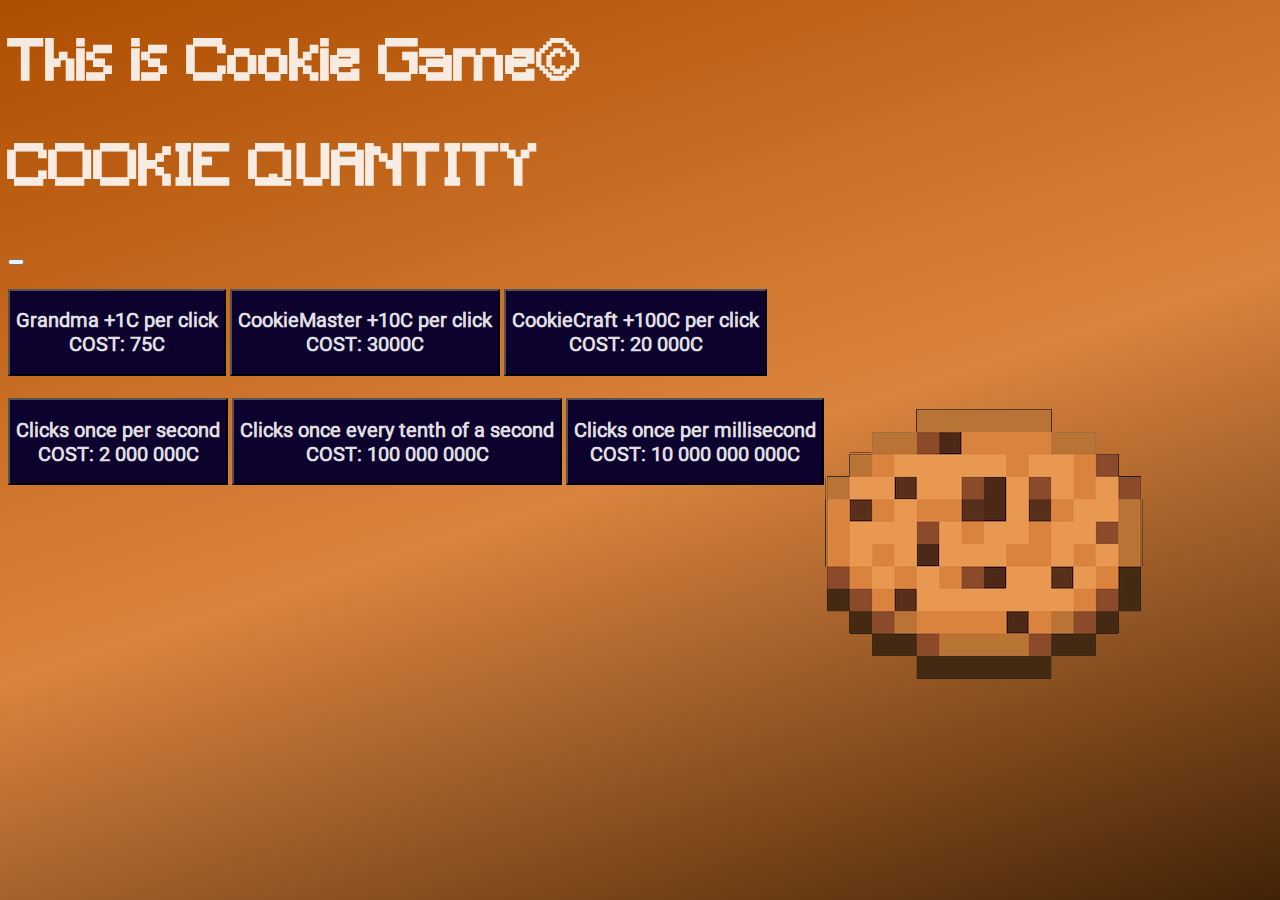
<file: games/cookiegame.html>
<!DOCTYPE html>
<html>
    <head>
        <link rel="stylesheet" href="../style.css">
        <link rel="icon" type="image/ico" href="/images/CC_favicon.ico">
        <title>Games - Cookiecraft</title>
    </head>
    <body class="pages_body">
        <h1 class="h1_pages">This is Cookie Game©</h1>
        <h2 class="h1_pages" id="CookieCounter">COOKIE QUANTITY</h2>
        <button id="CookieButton"><img class="game_cookie" alt="cookie button" src="../images/link_cookie.png"></button>
        <section></section>
        <div id="CookieSelect">
            <h2 class="game_values" id="GranNumb"></h2>
            <h2 class="game_values" id="CMNumb"></h2>
            <h2 class="game_values" id="CCNumb"></h2>
            <button class="SelectButton" id="SelectBtn1"><h2 class="CookieOptions" id="Grandma">Grandma +1C per click<br>COST: 75C</button>
            <button class="SelectButton" id="SelectBtn2"><h2 class="CookieOptions" id="CookieMaster">CookieMaster +10C per click<br>COST: 3000C</h2></button>
            <button class="SelectButton" id="SelectBtn3"><h2 class="CookieOptions" id="CookieCraft">CookieCraft +100C per click<br>COST: 20 000C</h2></button>
        </div>
        <div>
            <h2 class="game_values" id="ClickNumb"></h2>
            <h2 class="game_values" id="DragClickNumb"></h2>
            <h2 class="game_values" id="1BNumb"></h2>
            <button class="SelectButton" id="SelectBtn4"><h2 class="CookieOptions" id="Clicker">Clicks once per second<br>COST: 2 000 000C</button>
            <button class="SelectButton" id="SelectBtn5"><h2 class="CookieOptions" id="FastClicker">Clicks once every tenth of a second<br>COST: 100 000 000C</button>
            <button class="SelectButton" id="SelectBtn6"><h2 class="CookieOptions" id="1BClicker">Clicks once per millisecond<br>COST: 10 000 000 000C</button>
        </div>
        <script src="CookieGame.js"></script>
    </body>
</html>
</file>
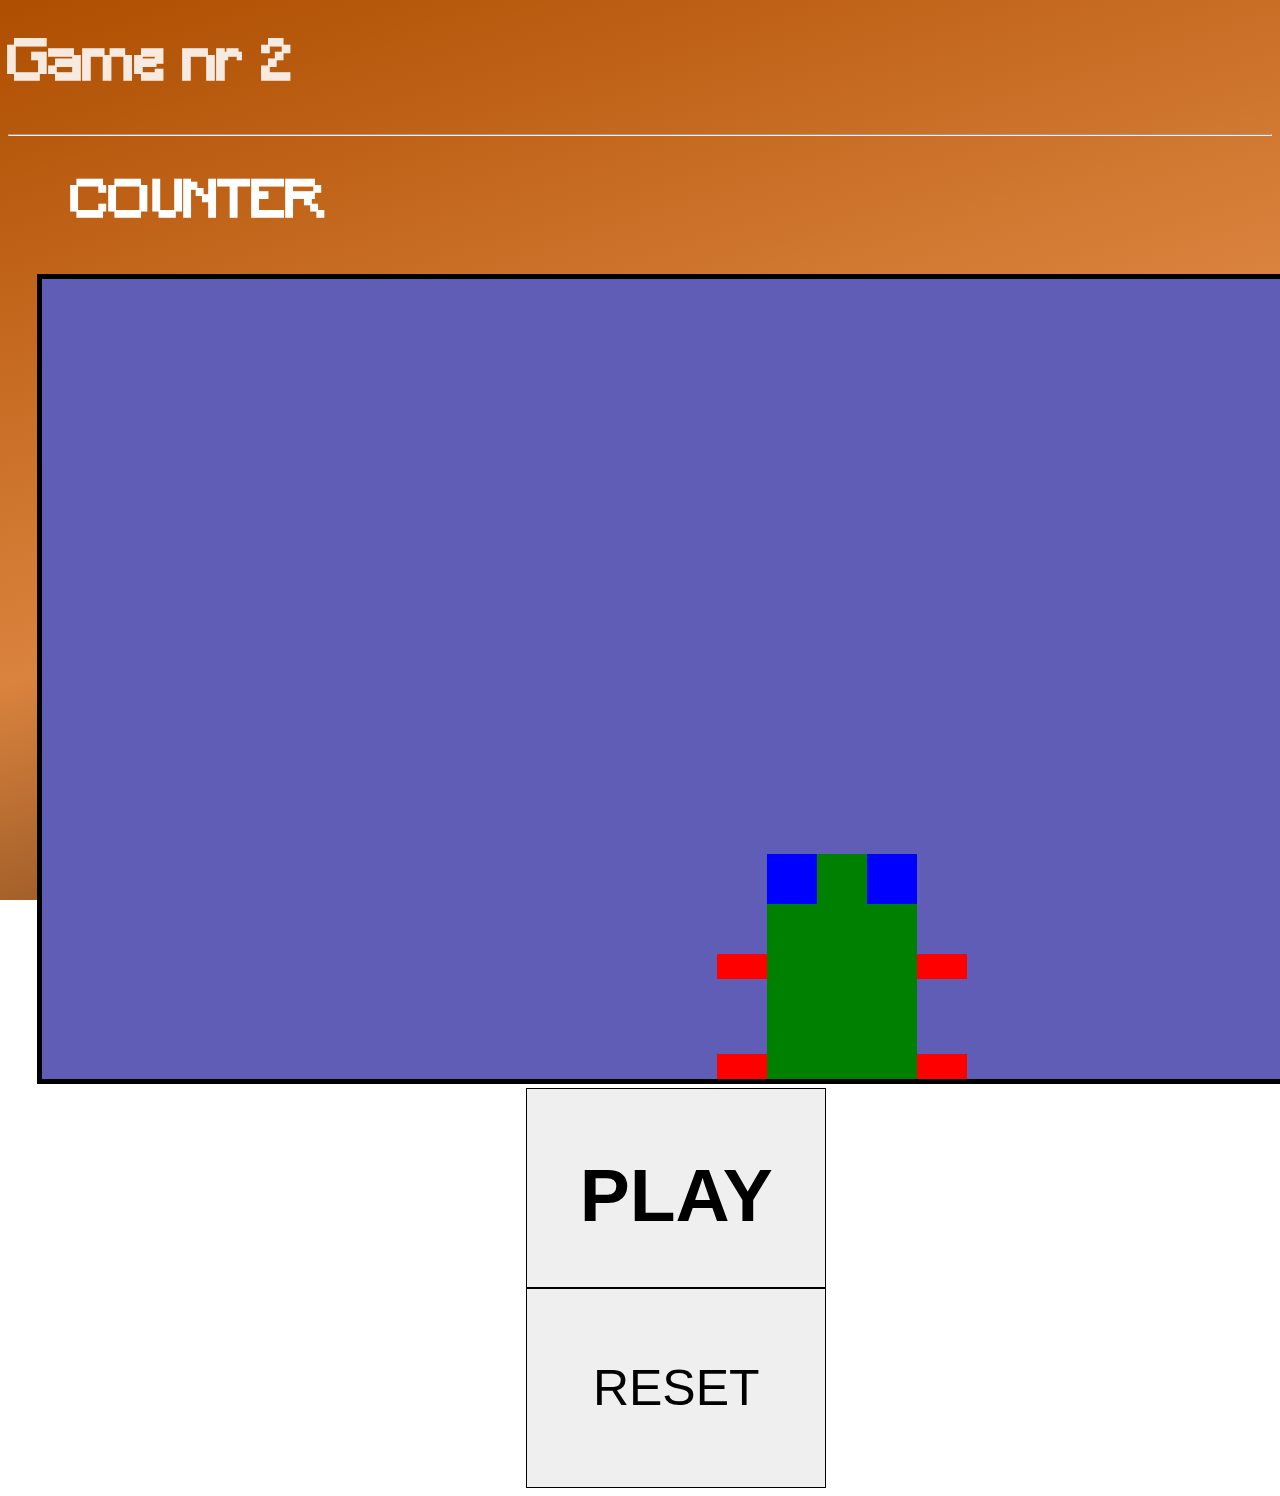
<file: games/game2.html>
<!DOCTYPE html>
<html>
    <head>
        <link rel="stylesheet" href="../style.css">
        <link rel="icon" type="image/ico" href="/images/CC_favicon.ico">
        <title>Games - Cookiecraft</title>
    </head>
    <body class="pages_body">
        <h1 class="h1_pages">Game nr 2</h1>
        <hr>
        <h2 id="Counter">COUNTER</h2>
        <canvas width="1600px" height="800px" id="canvas">Your browser doesn't support the canvas element, hence you can't play this game.</canvas>
        <button id="cookie" class="JumpGameBtn"><h2>PLAY</h2></button>
        <a href="game2.html"><button id="RESET" class="JumpGameBtn">RESET</button></a>
        <script src="Game2.js"></script>
    </body>
</html>
</file>
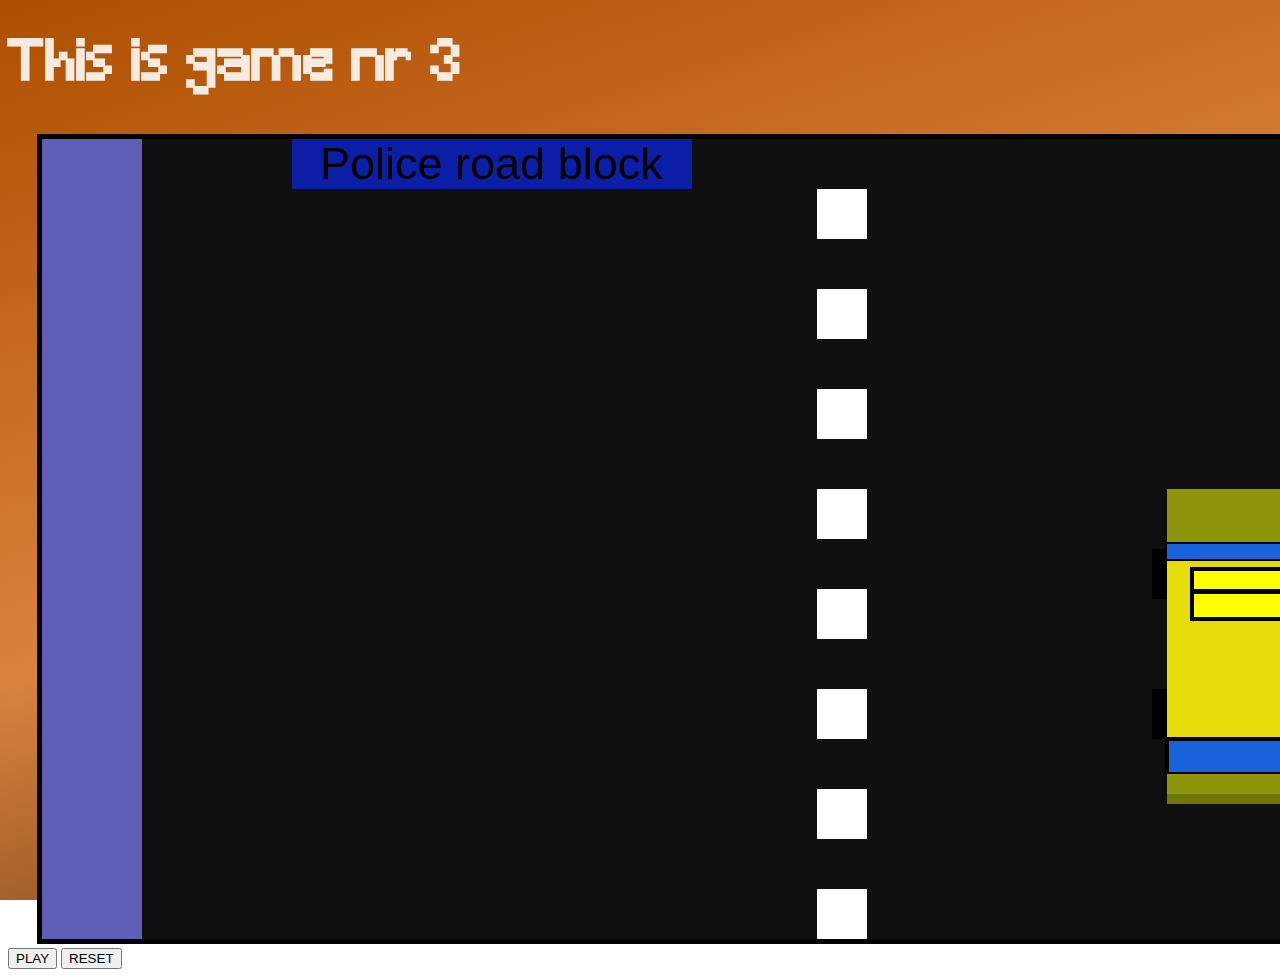
<file: games/game3.html>
<!DOCTYPE html>
<html>
    <head>
        <link rel="stylesheet" href="../style.css">
        <link rel="icon" type="image/ico" href="/images/CC_favicon.ico">
        <title>Games - Cookiecraft</title>
    </head>
    <body class="pages_body">
        <h1 class="h1_pages">This is game nr 3</h1>
        <canvas id="canvas" width="1600" height="800">Your browser doesn't support canvas element, hence you can't play the game.</canvas>
        <button id="PLAY">PLAY</button>
        <a href="game3.html"><button>RESET</button></a>
        <script src="Game3.js"></script>
    </body>
</html>
</file>
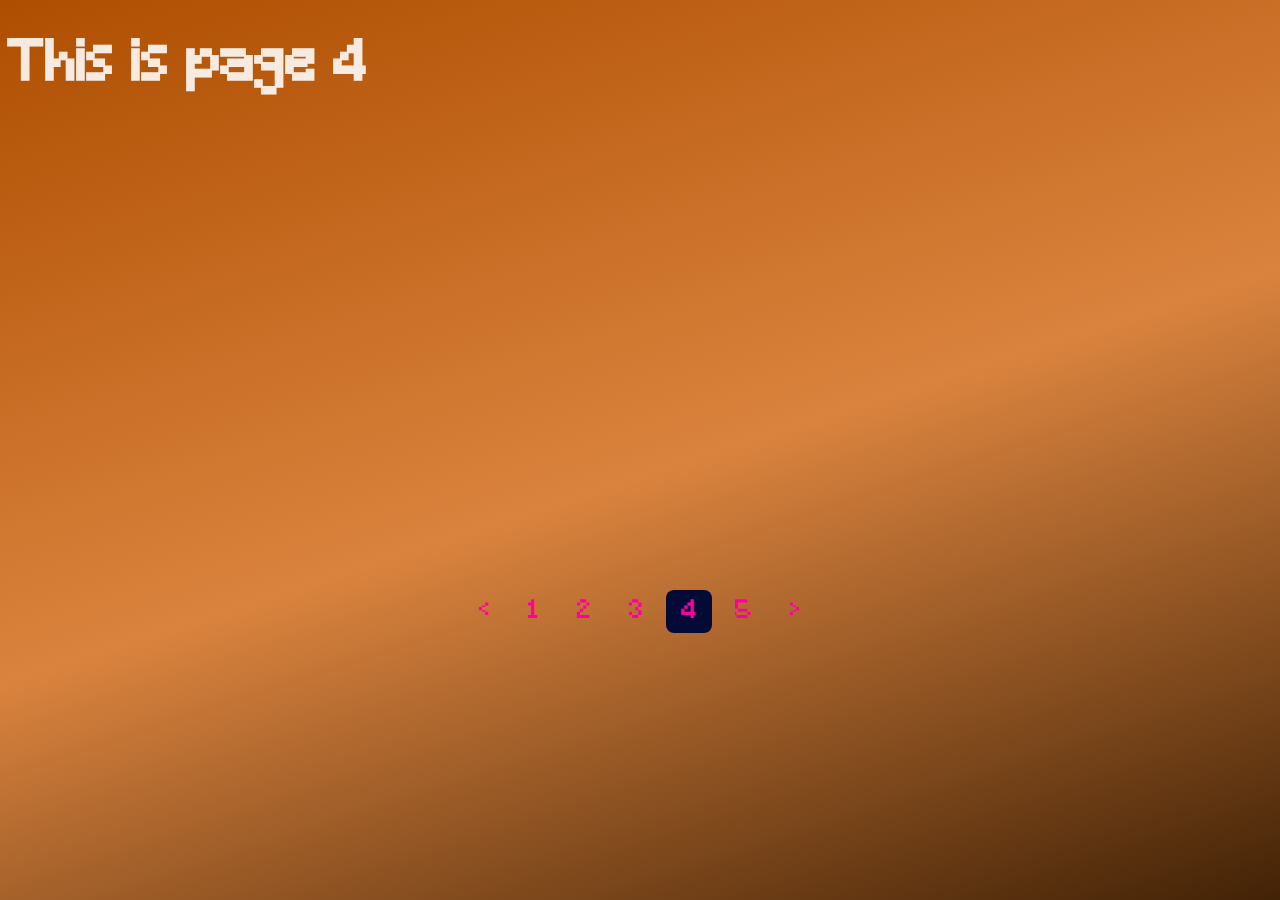
<file: page4/page4.html>
<!DOCTYPE html>
<html>
    <head>
        <link rel="stylesheet" href="../style.css">
        <link rel="icon" type="image/ico" href="/images/CC_favicon.ico">
        <title>PAGE 4</title>
    </head>
    <body class="pages_body">
        <h1 class="h1_pages">This is page 4</h1>
        <div class="pagination">
            <a href="/page3/page3.html"><</a>
            <a href="../index.html">1</a>
            <a href="/page2/page2.html">2</a>
            <a href="/page3/page3.html">3</a>
            <a href="page4.html" class="page_active">4</a>
            <a href="/page5/page5.html">5</a>
            <a href="/page5/page5.html">></a>
        </div>
    </body>
</html>
</file>
<file: style.css>
@font-face{
    font-family: "title_MC";
    src: url("fonts/MC.ttf");
    font-weight: normal;
    font-style: normal;
}
@font-face{
    font-family: "generic_text";
    src: url("fonts/Roboto.ttf");
    font-weight: normal;
    font-style: normal;
}
.index_body{
    background: linear-gradient(162deg, rgb(174, 78, 0) 0%, rgb(218, 131, 62) 52%, rgb(66, 34, 6) 100%);
    background-attachment: fixed;
    overflow-y: scroll;
}
.pages_body{
    background: linear-gradient(162deg, rgb(174, 78, 0) 0%, rgb(218, 131, 62) 52%, rgb(66, 34, 6) 100%);
    background-attachment: fixed;
    overflow-y: scroll;
}
.index_h1{
    margin-left: 34%;
    margin-bottom: 20px;
    font-family: "title_MC";
    float: left;
    font-size: 70px;
}
.h1_pages{
    font-size: 55px;
    font-family: "title_MC";
    color: hsla(0, 0%, 100%, 0.877);
}
.text_font{
    font-family: "generic_text"
}
header{
    position: sticky;
    top: 0;
    width: 100%;
    background-color:hsla(25, 95%, 45%, 0.859);
}
.Videos{
    float: left;
    border-radius: 15px;
    margin-right: 3px;
}
.pagination{
    text-align: center;
    font-family: "title_MC";
    font-size: 25px;
    margin-top: 39%;
    position: static;
}
.pagination a{
    color:hsl(323, 100%, 50%);
    text-decoration: none;
    padding: 8px 15px;
    display: inline-block;
}
.pagination a.page_active{
    background-color:hsl(231, 90%, 11%);
    border-radius: 8px;
}
.pagination a:hover:not(.active){
    background-color:hsla(75, 3%, 25%, 0.874);
    border-radius: 5px;
}
.play_games{
    color: hsla(0, 0%, 100%, 0.834);
    background-color: hsla(0, 0%, 5%, 0.565);
    border-radius: 5px;
    margin-right: 62em;
    text-decoration: none;
    font-family: "generic_text";
}
.game_button{
    background: linear-gradient(162deg, hsl(31, 94%, 13%) 0%, hsl(41, 96%, 19%) 52%, hsl(34, 94%, 31%) 100%);
    border-radius: 6px;
    color: hsla(0, 0%, 100%, 0.834);
    font-size: 30px;
    font-family: "generic_text"
}
.game_button:hover{
    font-size: 31px;
    border-radius: 7px;
    background: hsl(19, 95%, 17%);
}
.game_cookie{
    position: absolute;
    left: 52%;
    margin-top: 8%;
}
.game_cookie:hover{
    width: 650px;
    cursor: pointer;
}
.CookieOptions{
    font-size: 20px;
    color: hsla(0, 0%, 100%, 0.887);
    font-family: "generic_text"
}
.SelectButton{
    background-color: hsl(257, 96%, 9%);
}
.SelectButton:hover{
    cursor: pointer;
    background-color: hsl(257, 95%, 7%);
}
.game_values{
    font-family: "generic_text";
    font-size: 27px;
    color: hsla(0, 0%, 100%, 0.887);
}
#canvas{
    border: 5px solid black;
    background-color: hsl(242, 38%, 54%);
    margin-left: 2.3%;
}
.JumpGameBtn{
    border: 1px solid black;
    margin-left: 41%;
    width: 300px;
    height: 200px;
    font-size: 50px;
}
.JumpGameBtn:hover{
    width: 310px;
    height: 210px;
    font-size: 52px;
    background-color: hsl(107, 98%, 49%);
}
#Counter{
    color: white;
    font-family: "title_MC";
    margin-left: 5%;
    font-size: 50px;
}
</file>
